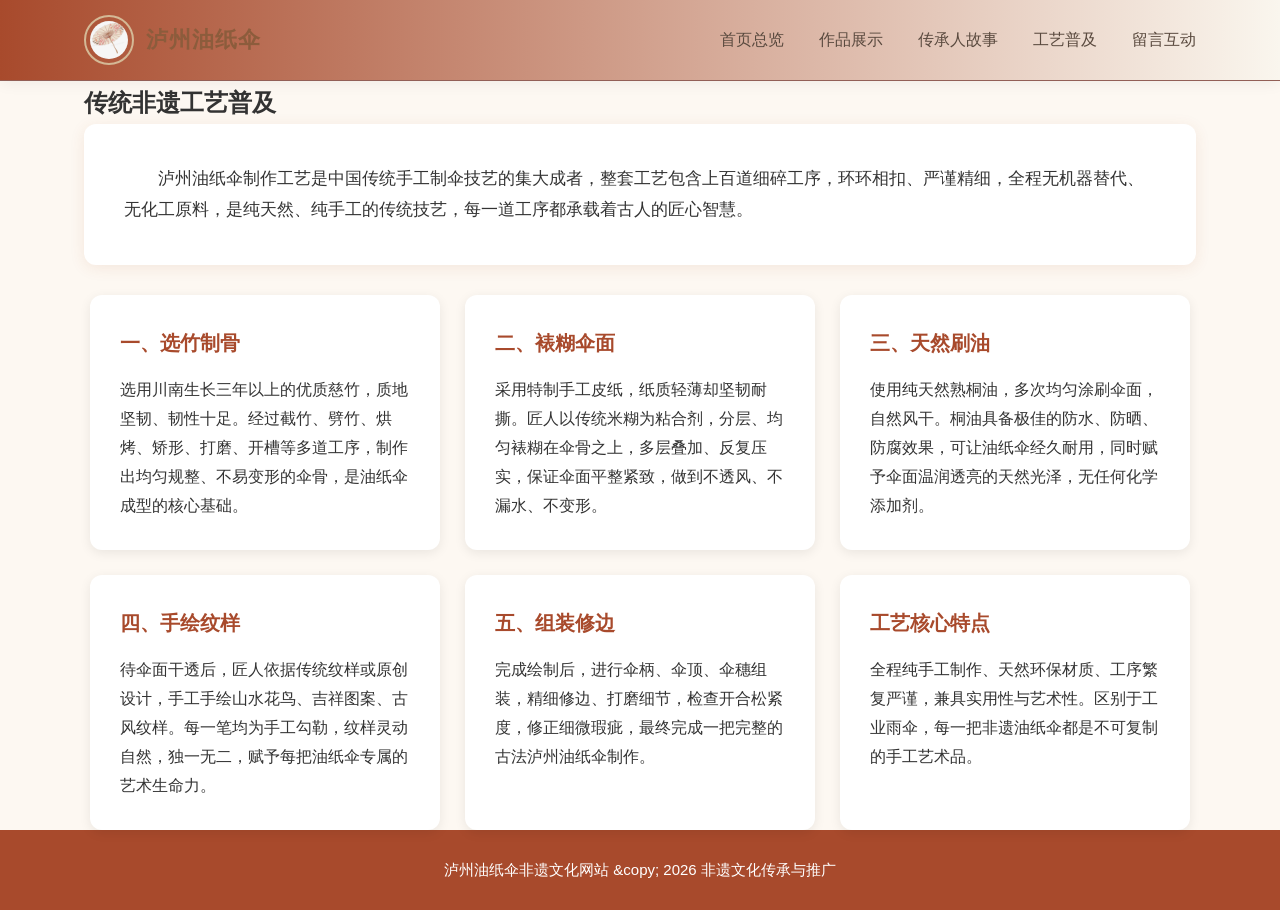
<file: craft.html>
<!DOCTYPE html>
<html lang="zh-CN">
<head>
    <meta charset="UTF-8">
    <meta name="viewport" content="width=device-width, initial-scale=1.0">
    <title>工艺普及 - 泸州油纸伞非遗文化</title>
    <link rel="stylesheet" href="style.css">
    <style>
        /* 悬浮看图特效，不改动任何原有内容 */
        .card {
            position: relative;
            overflow: hidden;
            transition: 0.3s ease;
        }
        .card .hover-img {
            position: absolute;
            width: 100%;
            height: 100%;
            top: 100%;
            left: 0;
            /* 去除白色背景，完全透明，让图片直接铺满 */
            background: transparent;
            display: flex;
            align-items: center;
            justify-content: center;
            transition: top 0.4s ease;
        }
        .card:hover .hover-img {
            top: 0;
        }
        .card .hover-img img {
            /* 图片完全铺满卡片，无留白、无圆角、无白边 */
            width: 100%;
            height: 100%;
            object-fit: cover;
            border-radius: 0;
        }
    </style>
</head>
<body>
    <!-- 导航栏 -->
<header class="site-header">
  <div class="container header-inner">
    <!-- Logo 区域 -->
    <div class="logo">
      <img src="img/youzhisan.jpg" alt="泸州油纸伞" class="logo-img">
      <span class="logo-text">泸州油纸伞</span>
    </div>

    <!-- 导航菜单 -->
    <nav class="nav-menu">
      <ul>
        <li><a href="index.html">首页总览</a></li>
        <li><a href="works.html">作品展示</a></li>
        <li><a href="master.html">传承人故事</a></li>
        <li><a href="craft.html">工艺普及</a></li>
        <li><a href="message.html" >留言互动</a></li>
      </ul>
    </nav>
  </div>
</header>


    <div class="container">
        <h2 class="title">传统非遗工艺普及</h2>
        <div class="text-box">
            <p>泸州油纸伞制作工艺是中国传统手工制伞技艺的集大成者，整套工艺包含上百道细碎工序，环环相扣、严谨精细，全程无机器替代、无化工原料，是纯天然、纯手工的传统技艺，每一道工序都承载着古人的匠心智慧。</p>
        </div>

        <div class="card-wrap">
            <div class="card">
                <h3>一、选竹制骨</h3>
                <p>选用川南生长三年以上的优质慈竹，质地坚韧、韧性十足。经过截竹、劈竹、烘烤、矫形、打磨、开槽等多道工序，制作出均匀规整、不易变形的伞骨，是油纸伞成型的核心基础。</p>
                <div class="hover-img"><img src="img/R-C.jpg" alt="选竹制骨"></div>
            </div>
            <div class="card">
                <h3>二、裱糊伞面</h3>
                <p>采用特制手工皮纸，纸质轻薄却坚韧耐撕。匠人以传统米糊为粘合剂，分层、均匀裱糊在伞骨之上，多层叠加、反复压实，保证伞面平整紧致，做到不透风、不漏水、不变形。</p>
                <div class="hover-img"><img src="img/1112.png" alt="裱糊伞面"></div>
            </div>
            <div class="card">
                <h3>三、天然刷油</h3>
                <p>使用纯天然熟桐油，多次均匀涂刷伞面，自然风干。桐油具备极佳的防水、防晒、防腐效果，可让油纸伞经久耐用，同时赋予伞面温润透亮的天然光泽，无任何化学添加剂。</p>
                <div class="hover-img"><img src="img/4444.jpg" alt="天然刷油"></div>
            </div>
            <div class="card">
                <h3>四、手绘纹样</h3>
                <p>待伞面干透后，匠人依据传统纹样或原创设计，手工手绘山水花鸟、吉祥图案、古风纹样。每一笔均为手工勾勒，纹样灵动自然，独一无二，赋予每把油纸伞专属的艺术生命力。</p>
                <div class="hover-img"><img src="img/1114.png" alt="手绘纹样"></div>
            </div>
            <div class="card">
                <h3>五、组装修边</h3>
                <p>完成绘制后，进行伞柄、伞顶、伞穗组装，精细修边、打磨细节，检查开合松紧度，修正细微瑕疵，最终完成一把完整的古法泸州油纸伞制作。</p>
                <div class="hover-img"><img src="img/1115.png" alt="组装修边"></div>
            </div>
            <div class="card">
                <h3>工艺核心特点</h3>
                <p>全程纯手工制作、天然环保材质、工序繁复严谨，兼具实用性与艺术性。区别于工业雨伞，每一把非遗油纸伞都是不可复制的手工艺术品。</p>
                <div class="hover-img"><img src="img/899.jpg" alt="工艺特点"></div>
            </div>
        </div>
    </div>

    <footer>
        泸州油纸伞非遗文化网站 &amp;copy; 2026 非遗文化传承与推广
    </footer>
</body>
</html>
</file>
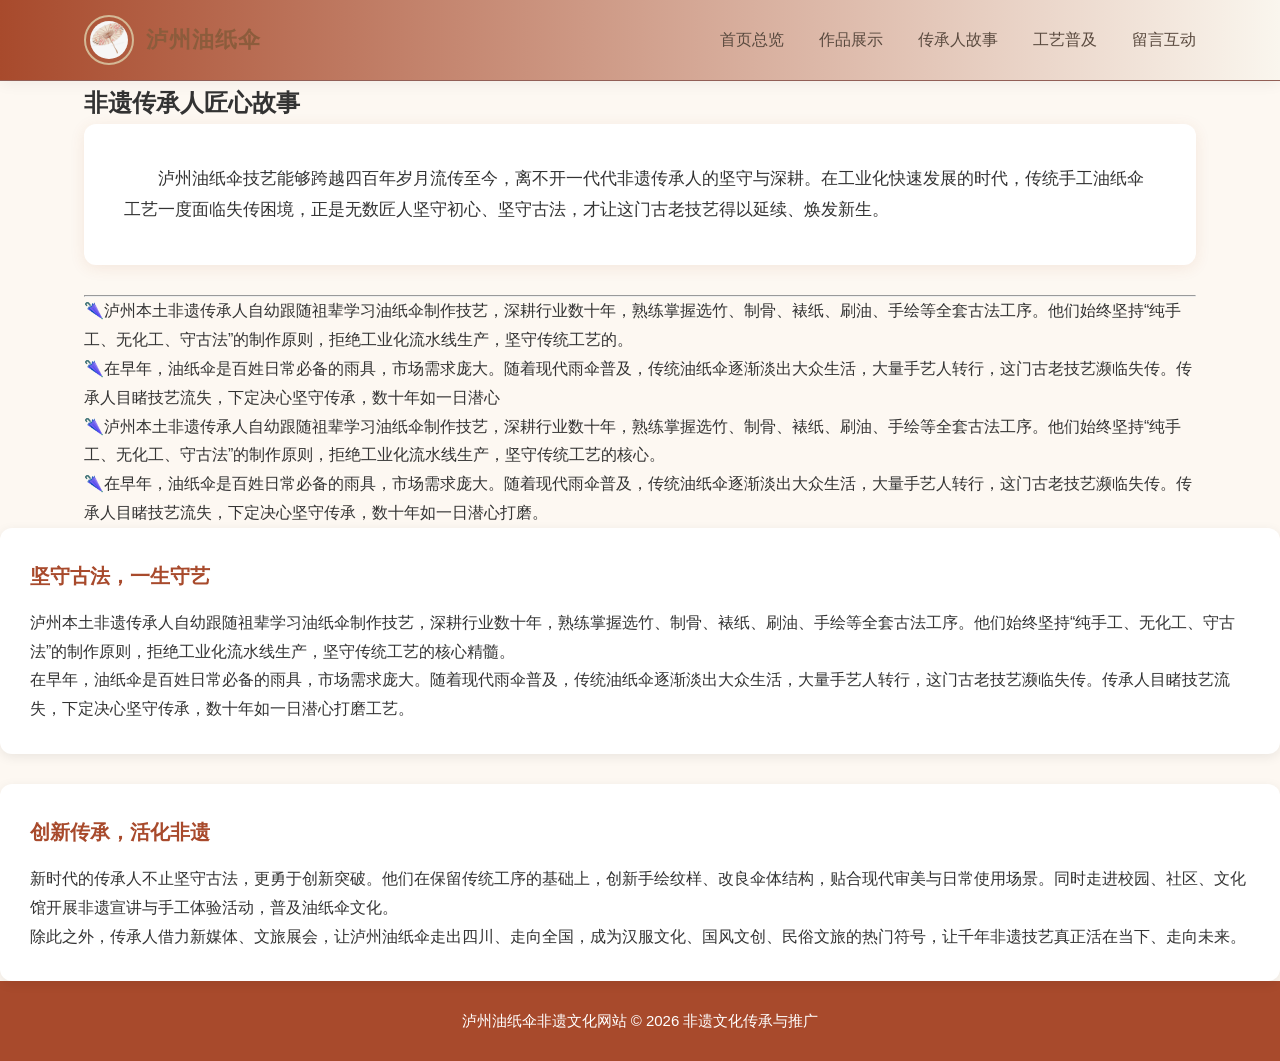
<file: master.html>
<!DOCTYPE html>
<html lang="zh-CN">
<head>
    <meta charset="UTF-8">
    <meta name="viewport" content="width=device-width, initial-scale=1.0">
    <title>传承人故事 - 泸州油纸伞非遗文化</title>
    <link rel="stylesheet" href="style.css">
</head>
<body>
    <!-- 导航栏 -->
<header class="site-header">
  <div class="container header-inner">
    <!-- Logo 区域 -->
    <div class="logo">
      <img src="img/youzhisan.jpg" alt="泸州油纸伞" class="logo-img">
      <span class="logo-text">泸州油纸伞</span>
    </div>

    <!-- 导航菜单 -->
    <nav class="nav-menu">
      <ul>
        <li><a href="index.html">首页总览</a></li>
        <li><a href="works.html">作品展示</a></li>
        <li><a href="master.html">传承人故事</a></li>
        <li><a href="craft.html">工艺普及</a></li>
        <li><a href="message.html" >留言互动</a></li>
      </ul>
    </nav>
  </div>
</header>


    <div class="container">
        <h2 class="title">非遗传承人匠心故事</h2>
        <div class="text-box">
            <p>泸州油纸伞技艺能够跨越四百年岁月流传至今，离不开一代代非遗传承人的坚守与深耕。在工业化快速发展的时代，传统手工油纸伞工艺一度面临失传困境，正是无数匠人坚守初心、坚守古法，才让这门古老技艺得以延续、焕发新生。</p>
        </div>

        <div class="hover-show">
                <hr>
                <p><strong>🌂</strong>泸州本土非遗传承人自幼跟随祖辈学习油纸伞制作技艺，深耕行业数十年，熟练掌握选竹、制骨、裱纸、刷油、手绘等全套古法工序。他们始终坚持“纯手工、无化工、守古法”的制作原则，拒绝工业化流水线生产，坚守传统工艺的。</p>
                <p><strong>🌂</strong>在早年，油纸伞是百姓日常必备的雨具，市场需求庞大。随着现代雨伞普及，传统油纸伞逐渐淡出大众生活，大量手艺人转行，这门古老技艺濒临失传。传承人目睹技艺流失，下定决心坚守传承，数十年如一日潜心</p>
                <p><strong>🌂</strong>泸州本土非遗传承人自幼跟随祖辈学习油纸伞制作技艺，深耕行业数十年，熟练掌握选竹、制骨、裱纸、刷油、手绘等全套古法工序。他们始终坚持“纯手工、无化工、守古法”的制作原则，拒绝工业化流水线生产，坚守传统工艺的核心。</p>
                <p><strong>🌂</strong>在早年，油纸伞是百姓日常必备的雨具，市场需求庞大。随着现代雨伞普及，传统油纸伞逐渐淡出大众生活，大量手艺人转行，这门古老技艺濒临失传。传承人目睹技艺流失，下定决心坚守传承，数十年如一日潜心打磨。</p>
            </div>
        </div>

        <div class="card-wrap">
            <div class="card" style="max-width:100%;">
                <h3>坚守古法，一生守艺</h3>
                <p>泸州本土非遗传承人自幼跟随祖辈学习油纸伞制作技艺，深耕行业数十年，熟练掌握选竹、制骨、裱纸、刷油、手绘等全套古法工序。他们始终坚持“纯手工、无化工、守古法”的制作原则，拒绝工业化流水线生产，坚守传统工艺的核心精髓。</p>
                <p>在早年，油纸伞是百姓日常必备的雨具，市场需求庞大。随着现代雨伞普及，传统油纸伞逐渐淡出大众生活，大量手艺人转行，这门古老技艺濒临失传。传承人目睹技艺流失，下定决心坚守传承，数十年如一日潜心打磨工艺。</p>
            </div>
        </div>

        <div class="card-wrap" style="margin-top:30px">
            <div class="card" style="max-width:100%;">
                <h3>创新传承，活化非遗</h3>
                <p>新时代的传承人不止坚守古法，更勇于创新突破。他们在保留传统工序的基础上，创新手绘纹样、改良伞体结构，贴合现代审美与日常使用场景。同时走进校园、社区、文化馆开展非遗宣讲与手工体验活动，普及油纸伞文化。</p>
                <p>除此之外，传承人借力新媒体、文旅展会，让泸州油纸伞走出四川、走向全国，成为汉服文化、国风文创、民俗文旅的热门符号，让千年非遗技艺真正活在当下、走向未来。</p>
            </div>
        </div>
    </div>

    <footer>
        泸州油纸伞非遗文化网站 &copy; 2026 非遗文化传承与推广
    </footer>
</body>
</html>
</file>
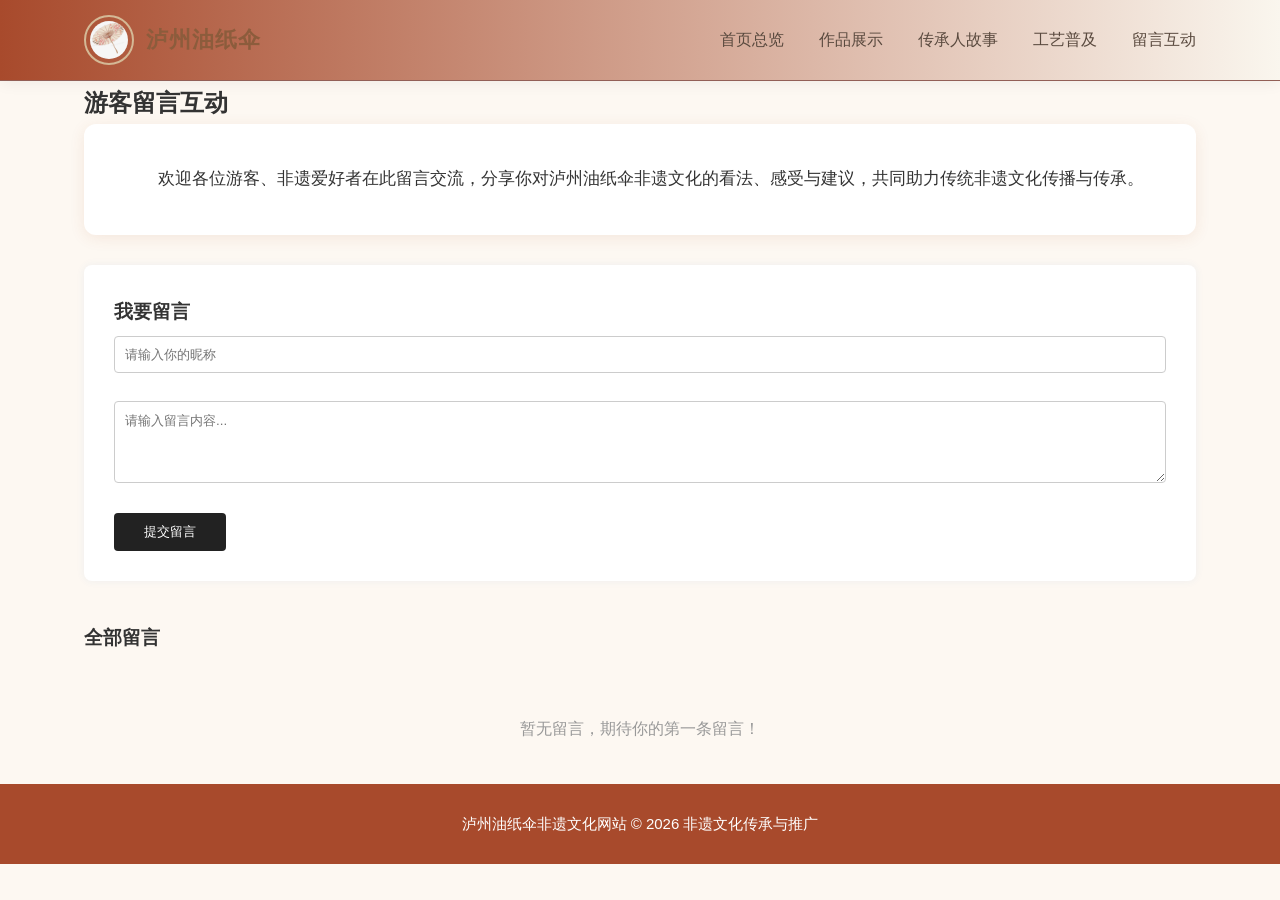
<file: message.html>
<!DOCTYPE html>
<html lang="zh-CN">
<head>
    <meta charset="UTF-8">
    <meta name="viewport" content="width=device-width, initial-scale=1.0">
    <title>留言互动 - 泸州油纸伞非遗文化</title>
    <link rel="stylesheet" href="style.css">
    <style>
        .message-form{
            background:#fff;
            padding:30px;
            border-radius:8px;
            box-shadow: 0 0 8px #eee;
            margin-bottom:40px;
        }
        .message-form input,
        .message-form textarea{
            width:100%;
            border:1px solid #ccc;
            padding:10px;
            margin:8px 0 20px;
            border-radius:4px;
            box-sizing: border-box;
        }
        .message-form button{
            background:#222;
            color:#fff;
            border:none;
            padding:10px 30px;
            border-radius:4px;
            cursor:pointer;
        }
        .message-form button:hover{
            background:#444;
        }
        .msg-item{
            background:#fff;
            padding:20px;
            border-radius:8px;
            margin-bottom:15px;
            box-shadow:0 0 6px #eee;
        }
        .msg-name{
            font-weight:bold;
            color:#b36b3c;
        }
        .msg-time{
            font-size:12px;
            color:#888;
            margin:5px 0;
        }
        .empty-tip{
            text-align:center;
            color:#999;
            padding:40px 0;
        }
    </style>
</head>
<body>
    <!-- 导航栏 -->
<header class="site-header">
  <div class="container header-inner">
    <!-- Logo 区域 -->
    <div class="logo">
      <img src="img/youzhisan.jpg" alt="泸州油纸伞" class="logo-img">
      <span class="logo-text">泸州油纸伞</span>
    </div>

    <!-- 导航菜单 -->
    <nav class="nav-menu">
      <ul>
        <li><a href="index.html">首页总览</a></li>
        <li><a href="works.html">作品展示</a></li>
        <li><a href="master.html">传承人故事</a></li>
        <li><a href="craft.html">工艺普及</a></li>
        <li><a href="message.html" >留言互动</a></li>
      </ul>
    </nav>
  </div>
</header>


    <div class="container">
        <h2 class="title">游客留言互动</h2>
        <div class="text-box">
            <p>欢迎各位游客、非遗爱好者在此留言交流，分享你对泸州油纸伞非遗文化的看法、感受与建议，共同助力传统非遗文化传播与传承。</p>
        </div>

        <!-- 留言提交区域 -->
        <div class="message-form">
            <h3>我要留言</h3>
            <input type="text" id="username" placeholder="请输入你的昵称">
            <textarea id="usermsg" rows="4" placeholder="请输入留言内容..."></textarea>
            <button id="submit">提交留言</button>
        </div>

        <!-- 留言展示列表 -->
        <h3 class="title" style="margin:20px 0;">全部留言</h3>
        <div id="msglist"></div>
    </div>

    <!-- 底部 -->
    <footer>
        泸州油纸伞非遗文化网站 &copy; 2026 非遗文化传承与推广
    </footer>

    <script>
        // 永远不会丢的留言存储（修复版）
        document.addEventListener('DOMContentLoaded', function() {
            const submitBtn = document.getElementById('submit');
            const msgList = document.getElementById('msglist');

            // 读取留言
            function getMessages() {
                let data = localStorage.getItem('luzhouMsg');
                return data ? JSON.parse(data) : [];
            }

            // 渲染留言
            function renderMessages() {
                const messages = getMessages();
                msgList.innerHTML = '';

                if (messages.length === 0) {
                    msgList.innerHTML = '<div class="empty-tip">暂无留言，期待你的第一条留言！</div>';
                    return;
                }

                messages.slice().reverse().forEach(item => {
                    const div = document.createElement('div');
                    div.className = 'msg-item';
                    div.innerHTML = `
                        <div class="msg-name">${item.name}</div>
                        <div class="msg-time">${item.time}</div>
                        <div class="msg-content">${item.content}</div>
                    `;
                    msgList.appendChild(div);
                });
            }

            // 提交留言
            submitBtn.onclick = function() {
                const name = document.getElementById('username').value.trim();
                const content = document.getElementById('usermsg').value.trim();

                if (!name || !content) {
                    alert('昵称和留言内容不能为空！');
                    return;
                }

                const messages = getMessages();
                messages.push({
                    name: name,
                    content: content,
                    time: new Date().toLocaleString()
                });

                localStorage.setItem('luzhouMsg', JSON.stringify(messages));
                document.getElementById('username').value = '';
                document.getElementById('usermsg').value = '';
                renderMessages();
            };

            // 页面加载就渲染
            renderMessages();
        });
    </script>
</body>
</html>
</file>
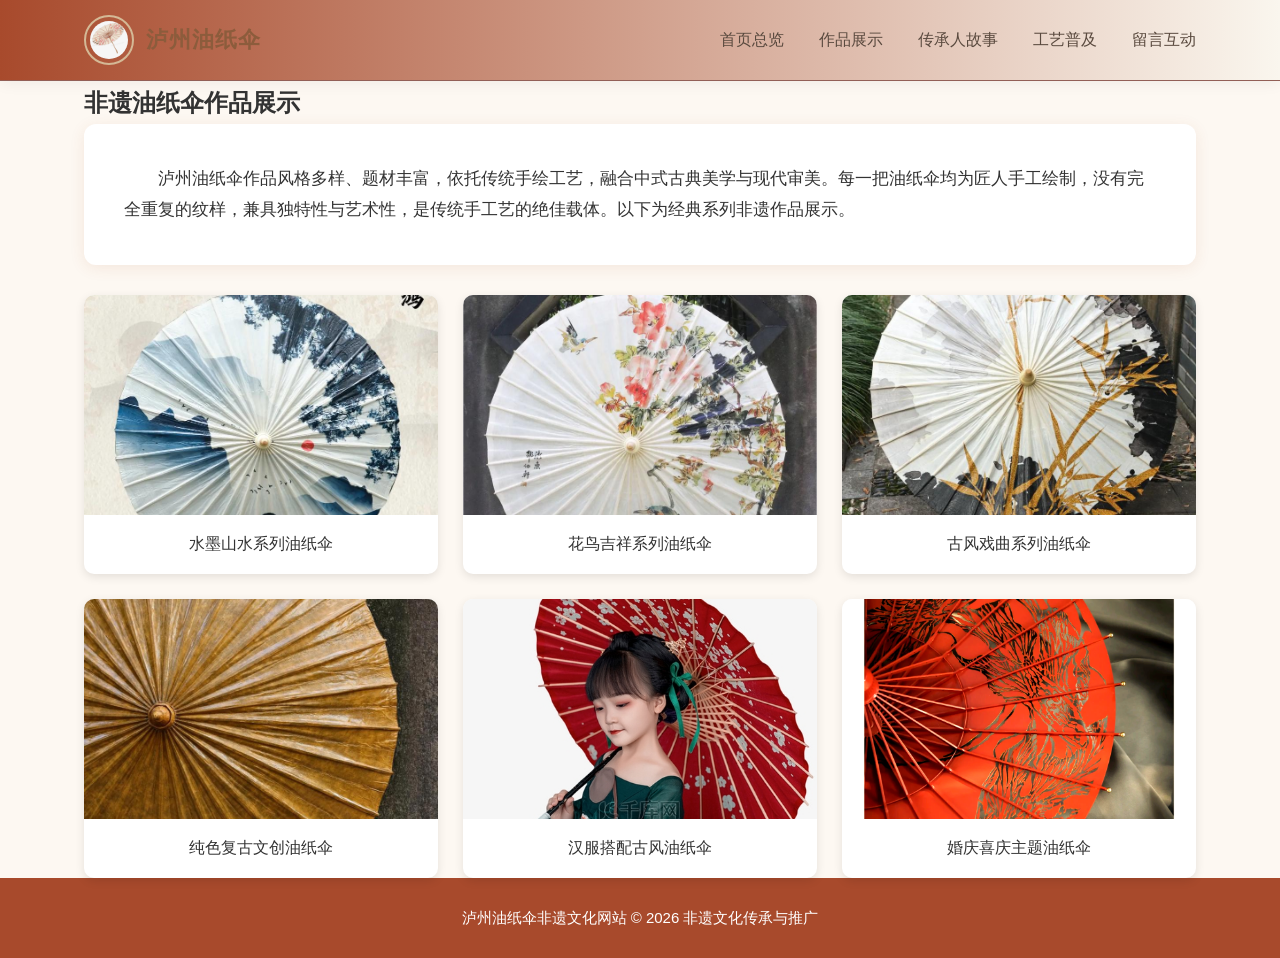
<file: works.html>
<!DOCTYPE html>
<html lang="zh-CN">
<head>
    <meta charset="UTF-8">
    <meta name="viewport" content="width=device-width, initial-scale=1.0">
    <title>作品展示 - 泸州油纸伞非遗文化</title>
    <link rel="stylesheet" href="style.css">
</head>
<body>
    <!-- 导航栏 -->
<header class="site-header">
  <div class="container header-inner">
    <!-- Logo 区域 -->
    <div class="logo">
      <img src="img/youzhisan.jpg" alt="泸州油纸伞" class="logo-img">
      <span class="logo-text">泸州油纸伞</span>
    </div>

    <!-- 导航菜单 -->
    <nav class="nav-menu">
      <ul>
        <li><a href="index.html">首页总览</a></li>
        <li><a href="works.html">作品展示</a></li>
        <li><a href="master.html">传承人故事</a></li>
        <li><a href="craft.html">工艺普及</a></li>
        <li><a href="message.html">留言互动</a></li>
      </ul>
    </nav>
  </div>
</header>


    <div class="container">
        <h2 class="title">非遗油纸伞作品展示</h2>
        <div class="text-box">
            <p>泸州油纸伞作品风格多样、题材丰富，依托传统手绘工艺，融合中式古典美学与现代审美。每一把油纸伞均为匠人手工绘制，没有完全重复的纹样，兼具独特性与艺术性，是传统手工艺的绝佳载体。以下为经典系列非遗作品展示。</p>
        </div>

        <!-- 作品网格：上3张、下3张 标准三列布局 -->
        <div class="gallery-wrap">
            <div class="gallery-item">
                <div class="img-box">
                    <img src="img/山水.jfif" alt="水墨山水系列油纸伞">
                </div>
                <p>水墨山水系列油纸伞</p>
            </div>
            <div class="gallery-item">
                <div class="img-box">
                    <img src="img/花鸟.jpg" alt="花鸟吉祥系列油纸伞">
                </div>
                <p>花鸟吉祥系列油纸伞</p>
            </div>
            <div class="gallery-item">
                <div class="img-box">
                    <img src="img/戏曲.jpg" alt="古风戏曲系列油纸伞">
                </div>
                <p>古风戏曲系列油纸伞</p>
            </div>
            <div class="gallery-item">
                <div class="img-box">
                    <img src="img/纯色.jpg" alt="纯色复古文创油纸伞">
                </div>
                <p>纯色复古文创油纸伞</p>
            </div>
            <div class="gallery-item">
                <div class="img-box">
                    <img src="img/汉服.jpg" alt="汉服搭配古风油纸伞">
                </div>
                <p>汉服搭配古风油纸伞</p>
            </div>
            <div class="gallery-item">
                <div class="img-box">
                    <img src="img/婚庆.png" alt="婚庆喜庆主题油纸伞">
                </div>
                <p>婚庆喜庆主题油纸伞</p>
            </div>
        </div>
    </div>

    <footer>
        泸州油纸伞非遗文化网站 &copy; 2026 非遗文化传承与推广
    </footer>
</body>
</html>
</file>
<file: style.css>
/* 全局通用重置 */
* {
    margin: 0;
    padding: 0;
    box-sizing: border-box;
    list-style: none;
    text-decoration: none;
}

body {
    font-family: "微软雅黑", SimHei, sans-serif;
    background-color: #fdf8f2;
    color: #333;
    line-height: 1.8;
}

/* 通用居中容器 */
.container {
    width: 90%;
    max-width: 1200px;
    margin: 0 auto;
    padding: 50px 0;
}

/* 全局重置 */
* {
  margin: 0;
  padding: 0;
  box-sizing: border-box;
  list-style: none;
  text-decoration: none;
  font-family: "Microsoft YaHei", sans-serif;
}

/* 导航栏主体 - 吸顶 + 阴影 + 渐变背景 */
.site-header {
  position: sticky;
  top: 0;
  z-index: 999;
  background: linear-gradient(to right, #a84a2c, #faf6ee);
  box-shadow: 0 2px 15px rgba(0, 0, 0, 0.06);
  border-bottom: 1px solid #925f56;
}

/* 容器居中 */
.container {
  max-width: 1200px;
  margin: 0 auto;
  padding: 0 20px;
}

/* 导航内部布局：左右分布 */
.header-inner {
  display: flex;
  align-items: center;
  justify-content: space-between;
  height: 80px;
}

/* Logo 样式 */
.logo {
  display: flex;
  align-items: center;
  gap: 12px;
}

.logo-img {
  width: 50px;
  height: 50px;
  object-fit: contain;
  border-radius: 50%;
  border: 2px solid #d4b996;
  padding: 4px;
  transition: all 0.3s ease;
}

.logo-img:hover {
  transform: rotate(15deg);
  border-color: #b98b5f;
}

.logo-text {
  font-size: 22px;
  font-weight: bold;
  color: #8c5c3c;
  letter-spacing: 1px;
}

/* 导航菜单 */
.nav-menu ul {
  display: flex;
  gap: 35px;
}

.nav-menu a {
  font-size: 16px;
  color: #5a4a3f;
  padding: 8px 0;
  position: relative;
  transition: color 0.3s ease;
}

/* 下划线动效 */
.nav-menu a::after {
  content: "";
  position: absolute;
  bottom: 0;
  left: 0;
  width: 0;
  height: 2px;
  background: #b98b5f;
  transition: width 0.3s ease;
}

/* 鼠标悬浮效果 */
.nav-menu a:hover {
  color: #b98b5f;
}

.nav-menu a:hover::after {
  width: 100%;
}

/* 当前页高亮 */
.nav-menu a.active {
  color: #b98b5f;
  font-weight: 500;
}

.nav-menu a.active::after {
  width: 100%;
}

/* 首页横幅轮播图 */
.banner {
    width: 100%;
    height: 450px;
    background: linear-gradient(rgba(0,0,0,0.4),rgba(0,0,0,0.4)), url(https://img0.baidu.com/it/u=1329521223,3829092139&fm=253&fmt=auto&app=138&f=JPEG?w=1280&h=700) no-repeat center;
    background-size: cover;
    display: flex;
    flex-direction: column;
    justify-content: center;
    align-items: center;
    color: #fff;
}

.banner h1 {
    font-size: 48px;
    margin-bottom: 15px;
    letter-spacing: 5px;
}

.banner p {
    font-size: 20px;
    letter-spacing: 2px;
}

/* 正文文本盒子 */
.text-box {
    background: #fff;
    padding: 40px;
    border-radius: 12px;
    box-shadow: 0 3px 15px rgba(168, 74, 44, 0.1);
    font-size: 17px;
    text-indent: 2em;
    margin-bottom: 30px;
}

/* 卡片通用样式 */
.card-wrap {
    display: flex;
    flex-wrap: wrap;
    gap: 25px;
    justify-content: center;
}

.card {
    flex: 1;
    min-width: 260px;
    max-width: 350px;
    background: #fff;
    padding: 30px;
    border-radius: 12px;
    box-shadow: 0 3px 12px rgba(0,0,0,0.08);
    transition: 0.3s;
}

.card:hover {
    transform: translateY(-8px);
    box-shadow: 0 8px 20px rgba(168, 74, 44, 0.2);
}

.card h3 {
    color: #a84a2c;
    margin-bottom: 15px;
    font-size: 20px;
}

/* 作品展示 固定上3下3 三列布局 */
.gallery-wrap {
    display: grid;
    grid-template-columns: repeat(3, 1fr);
    gap: 25px;
}

.gallery-item {
    background: #fff;
    border-radius: 10px;
    overflow: hidden;
    box-shadow: 0 3px 10px rgba(0,0,0,0.1);
    transition: 0.3s;
}

.gallery-item:hover {
    transform: scale(1.03);
}

.gallery-item .img-box {
    width: 100%;
    height: 220px;
}

.gallery-item .img-box img {
    width: 100%;
    height: 100%;
    object-fit: cover;
}

.gallery-item p {
    padding: 15px;
    text-align: center;
    font-size: 16px;
}

/* 底部样式 */
footer {
    width: 100%;
    height: 80px;
    background-color: #a84a2c;
    color: #fff;
    text-align: center;
    line-height: 80px;
    font-size: 15px;
}

/* 适配平板手机 */
@media screen and (max-width: 992px) {
    .gallery-wrap {
        grid-template-columns: repeat(2, 1fr);
    }
}
@media screen and (max-width: 576px) {
    .gallery-wrap {
        grid-template-columns: 1fr;
    }
}
</file>
